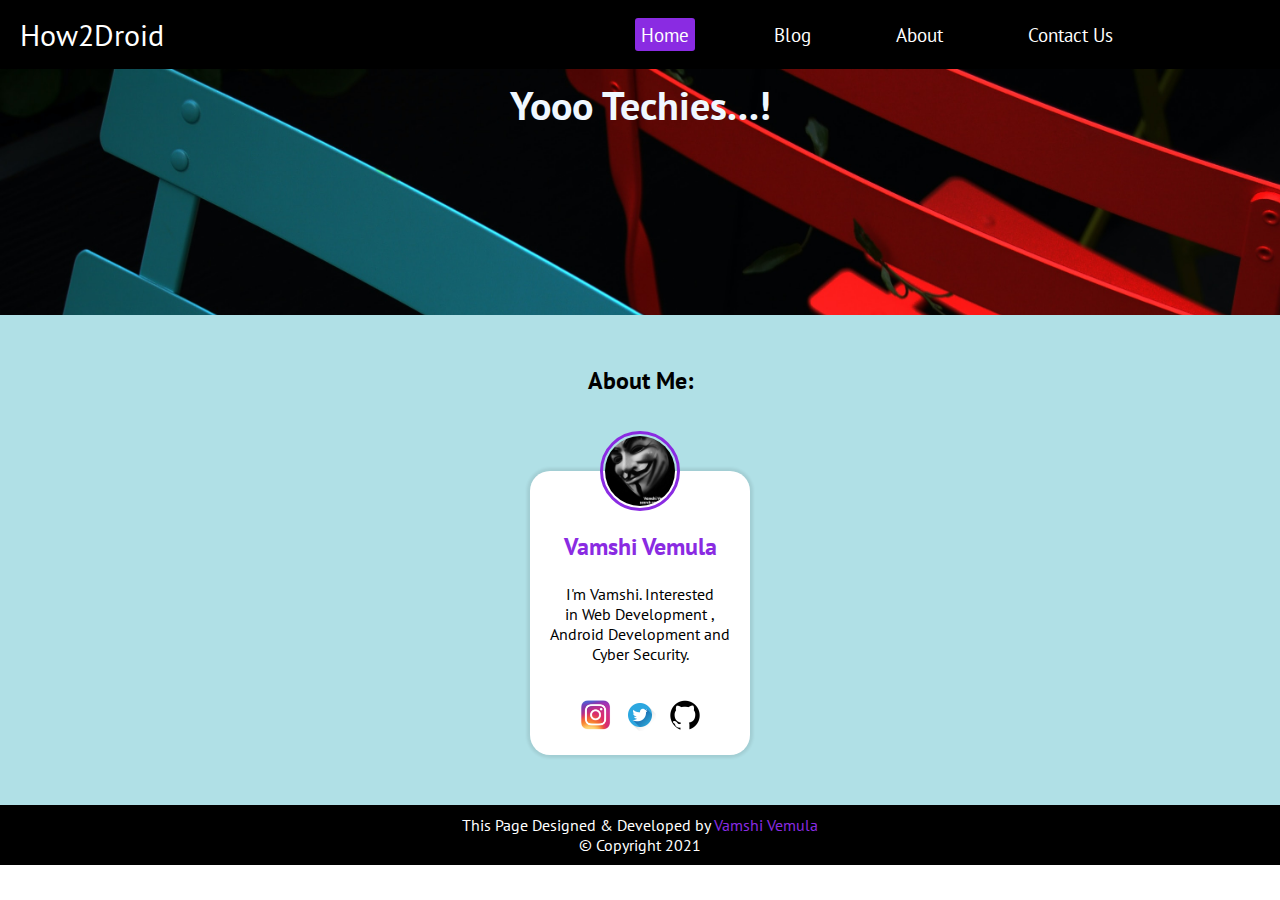
<file: index.html>
<!DOCTYPE html>
<html>
  <head>
    <meta charset="utf-8">
    <title>How2droid</title>
    <link rel="stylesheet" type="text/css" href="CSS/index.css">
    <meta name="viewport" content="width=device-width, initial-scale=1">
    <link rel="stylesheet" href="https://cdnjs.cloudflare.com/ajax/libs/font-awesome/5.15.3/css/all.min.css"/>
    <script src="https://code.jquery.com/jquery-1.11.3.min.js"></script>
    <script src="Scripts/main.js"></script>
    <link rel="preconnect" href="https://fonts.gstatic.com">
    <link href="https://fonts.googleapis.com/css2?family=PT+Sans&display=swap" rel="stylesheet">
  </head>

  <body> 
        <nav>
            <a class="logo" href="index.html">How2Droid</a>
            <a class="burger-menu"><img src="Images/burger.png"></a>
            <ul>
              <li><a class="active" href="#">Home</a></li>
              <li><a href="http://www.how2droidofficial.blogspot.com">Blog</a></li>
              <li><a href="Pages/about.html">About</a></li>
              <li><a href="Pages/contact.html">Contact&nbsp;Us</a></li>
            </ul>
        </nav> 
        <div id="upper-part">
          <p id="welmsg">Yooo Techies...! </p>
          <iframe src="https://www.youtube.com/embed/ct_auusunLc" title="YouTube video player" frameborder="0" allow="accelerometer; autoplay; clipboard-write; encrypted-media; gyroscope; picture-in-picture" allowfullscreen></iframe>
        </div>  
        <div id="bottom-part">
          <h2>About Me:</h2>
          <div id="auth-box">
          <img id="about-pic" src="Images/vamshi.jpg">
          <h2 id="name">Vamshi Vemula</h2>
          <p id="info">I'm Vamshi. Interested in&nbsp;Web Development , Android Development and Cyber Security.</p>
            <div id="social-media-icons">
           <a href="https://www.instagram.com/vamshi_vemula_/" class="social-media-icons"><img src="Images/insta-logo.png" ></a>
           <a href="https://twitter.com/vamshi_vemula_" class="social-media-icons"><img src="Images/twitter-logo.png" ></a>
           <a href="http://github.com/vamshi-vemula" class="social-media-icons"><img src="Images/github-logo.png"></a>
            </div>
          </div>
        </div>  
        <footer id="footer">
           <p>This Page Designed &amp; Developed by <a href="http://www.twitter.com/vamshi_vemula_/" target="_blank">Vamshi Vemula </a> <br> &copy; Copyright 2021</P>
        </footer>
  </body>      
</html>
</file>
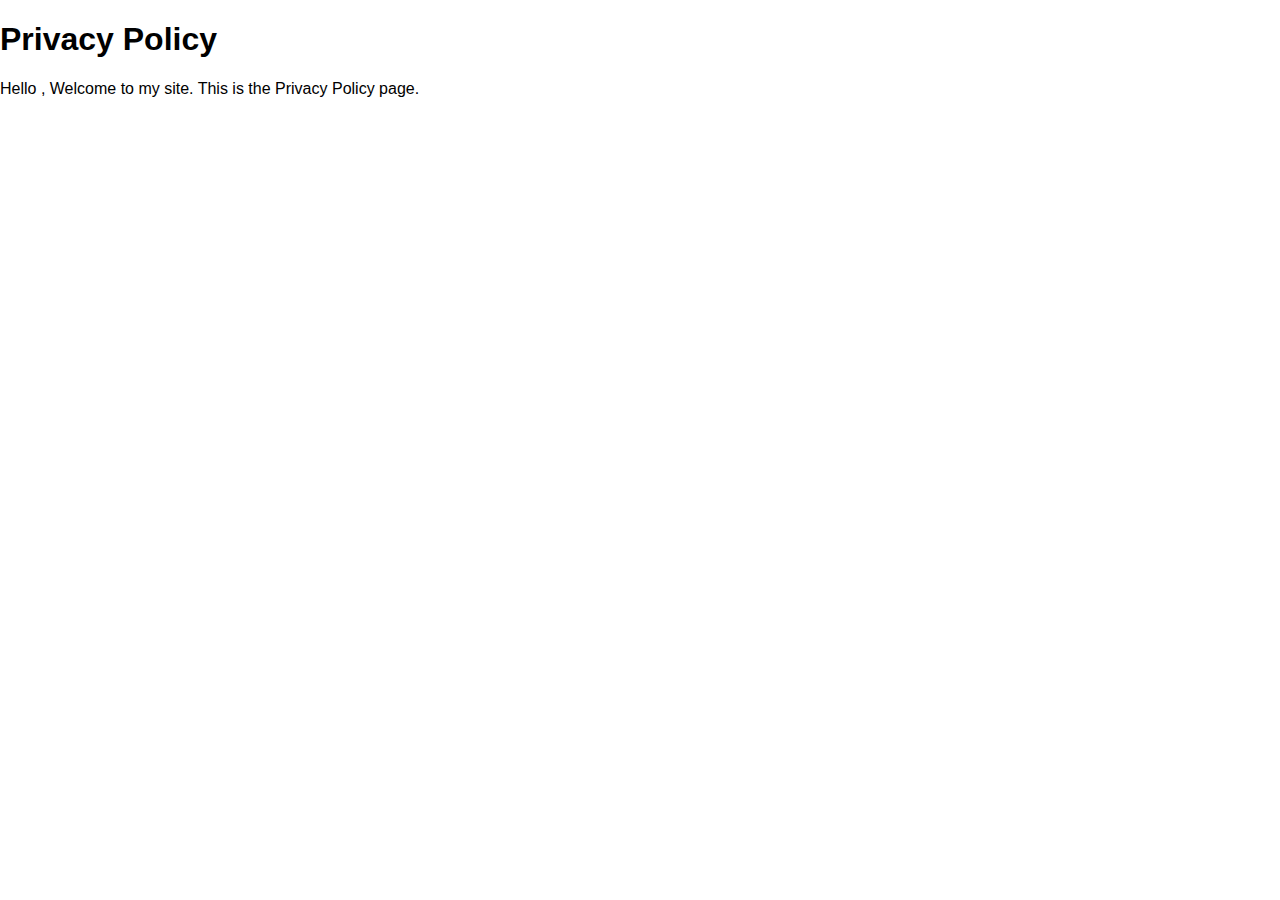
<file: privacy_policy.html>
<!DOCTYPE HTML>
<html>
   <head>
   	 <meta charset="utf-8">
     <title>Privacy Policy</title>
     <link rel="stylesheet" type="text/css" href="css/main.css">
   </head>
   <body>
   	<h1>Privacy Policy</h1>
   	<p>Hello , Welcome to my site. This is the Privacy Policy page.</p>

   </body>
</html>
</file>
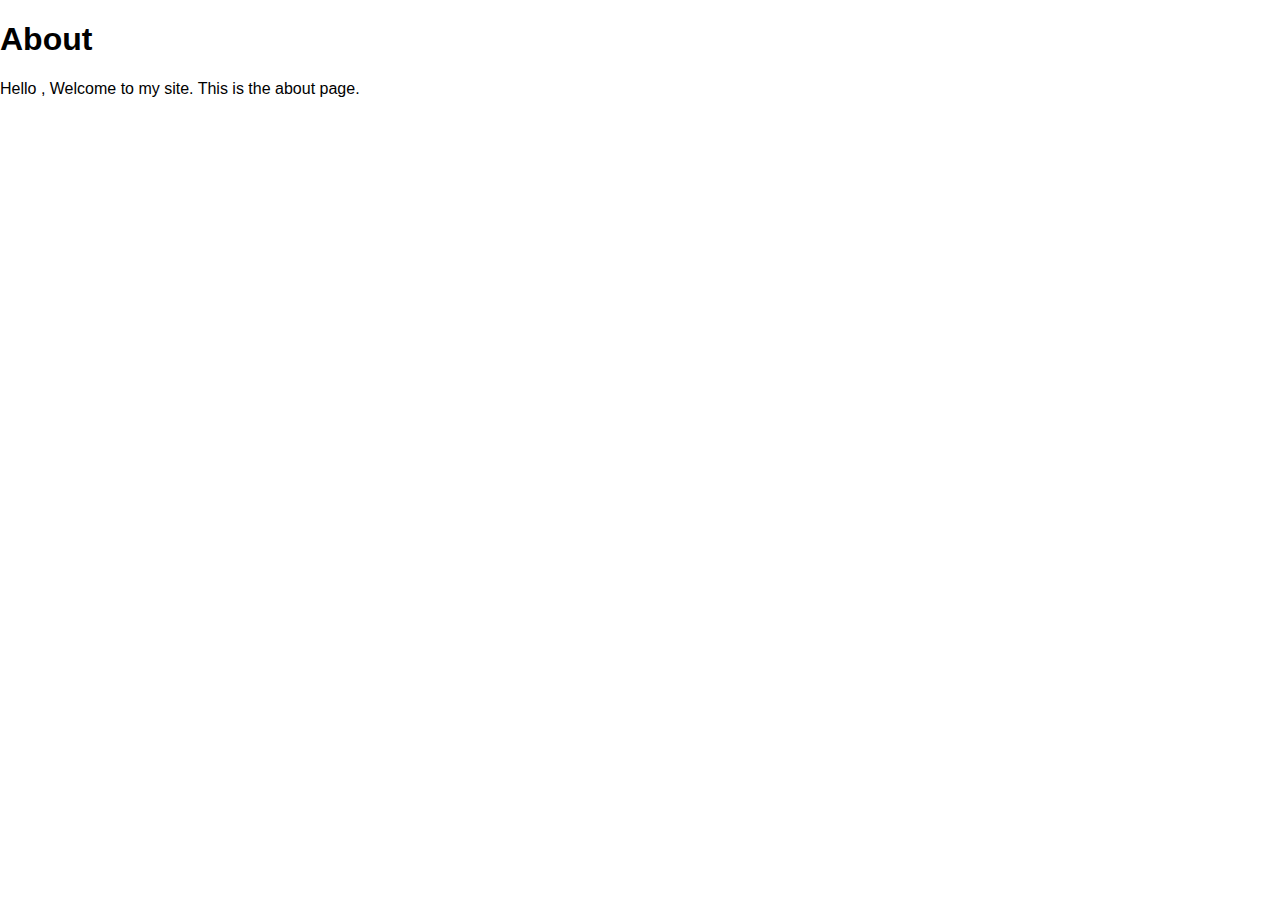
<file: About/About.html>
<!DOCTYPE HTML>
<html>
   <head>
   	 <meta charset="utf-8">
     <title>About</title>
     <link rel="stylesheet" type="text/css" href="../css/main.css">
   </head>
   <body>
   	<h1>About</h1>
   	<p>Hello , Welcome to my site. This is the about page.</p>

   </body>
</html>
</file>
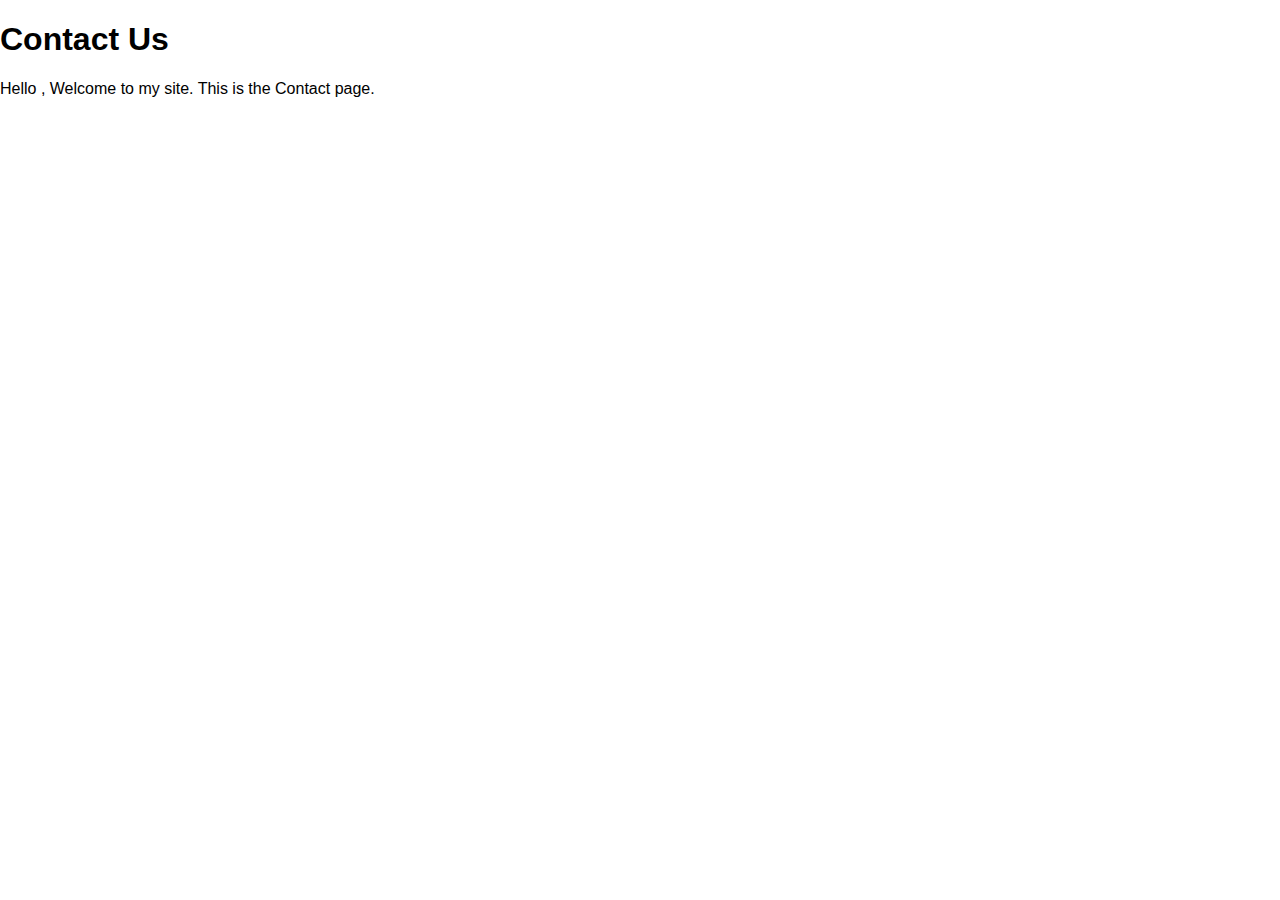
<file: Contact/contact.html>
<!DOCTYPE HTML>
<html>
   <head>
   	 <meta charset="utf-8">
     <title>Contact Us</title>
     <link rel="stylesheet" type="text/css" href="../css/main.css">
   </head>
   <body>
   	<h1>Contact Us</h1>
   	<p>Hello , Welcome to my site. This is the Contact page.</p>

   </body>
</html>
</file>
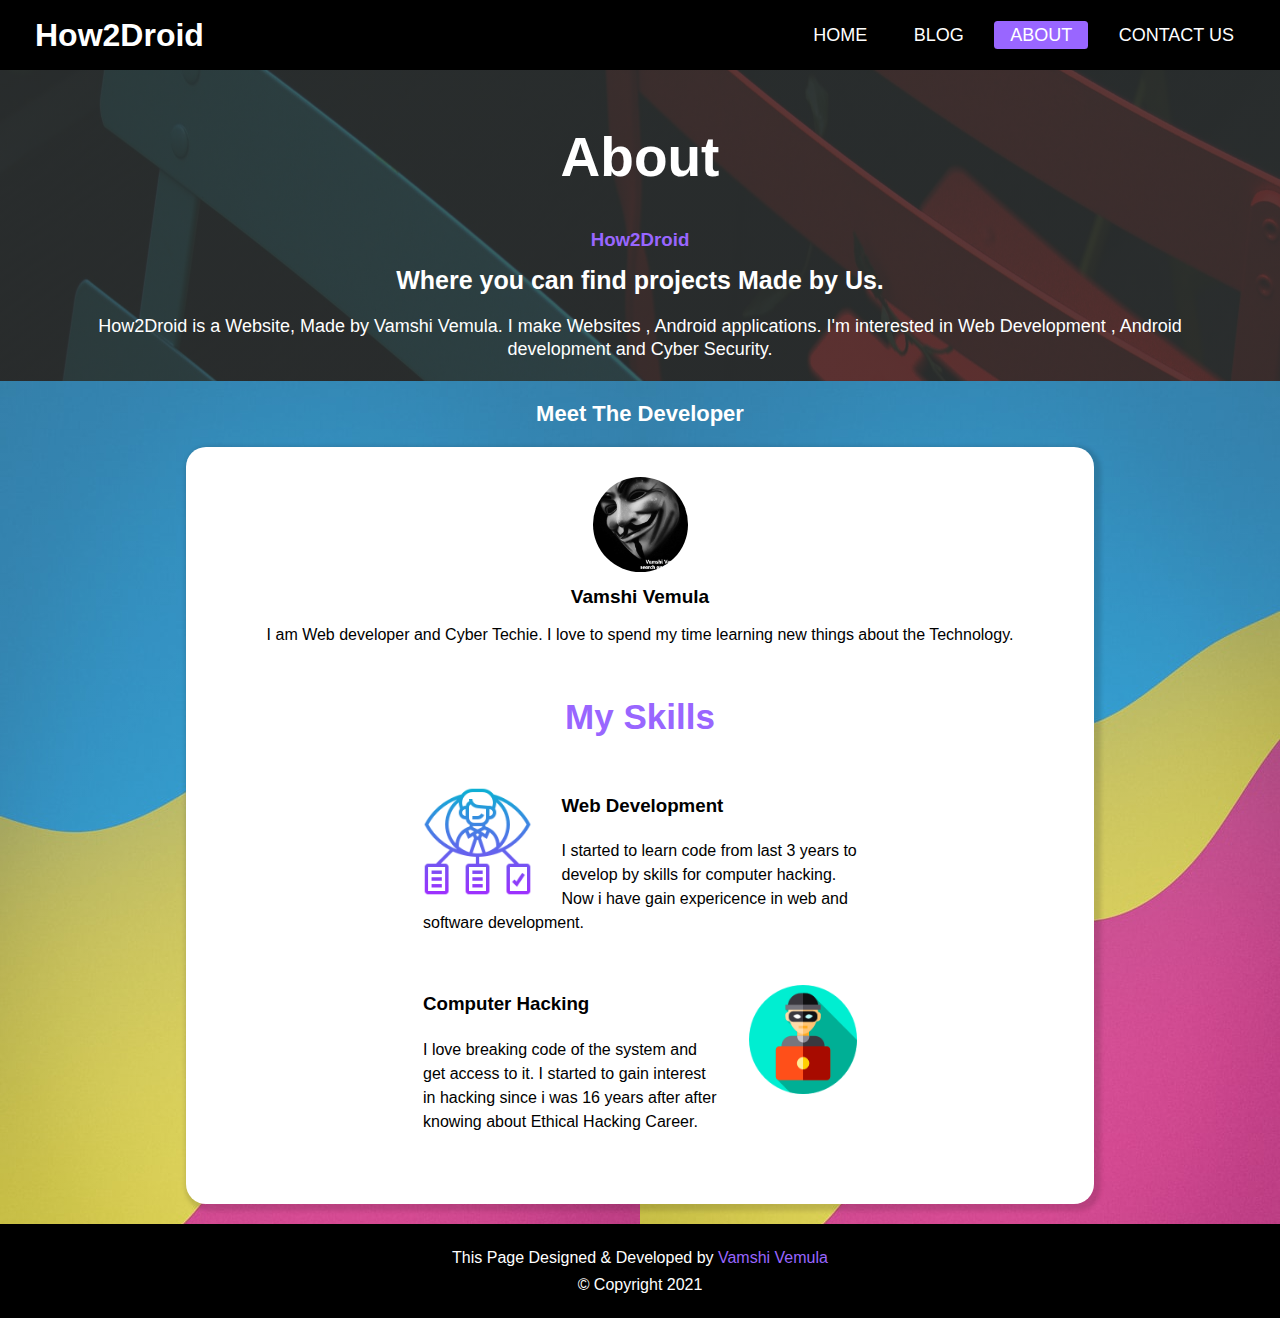
<file: Pages/about.html>
<!DOCTYPE html>
<html>
   <head>
      <meta charset="utf-8">
      <title>About</title>
      <meta name="viewport" content="width=device-width, initial-scale=1.0">
      <link rel="stylesheet" type="text/css" href="../CSS/about.css">
      <link rel="stylesheet" href="https://cdnjs.cloudflare.com/ajax/libs/font-awesome/5.15.3/css/all.min.css"/>
   </head>
   <body>
      <nav>
         <a class="logo" href="index.html">How2Droid</a>
         <ul>
           <li><a href="../index.html">Home</a></li>
           <li><a href="http://www.how2droidofficial.blogspot.com">Blog</a></li>
           <li><a class="active" href="about.html">About</a></li>
           <li><a href="contact.html">Contact Us</a></li>
         </ul>
      </nav>
      <div id="upper-part">
   	  <h1 id="heading">About</h1>
      </div> 
      <div id="bottom-part" >
         <div id="info">
            <h3>How2Droid</h3>
            <p id="heading">Where you can find projects Made by Us.</p>
            <p id="content" >How2Droid is a Website, Made by Vamshi Vemula. I make Websites , Android applications. I'm interested in Web Development , Android development and Cyber Security.</p>
         </div>
   	</div>
      <div id="about-section" >
         <h3 id="intro">Meet The Developer</h3>
         <div id="about-wrapper">
            <img id="about-pic" src="../Images/vamshi.jpg">
            <h2>Vamshi Vemula</h2>
            <p>I am Web developer and Cyber Techie. I love to spend my time learning new things about the Technology.</p>
            <div class="skills">
               <h2 id="skills-header">My Skills</h2>
               <div class="skill-row">
                  <img class="skill-img" src="../Images/skills.png" alt="">
                  <h3 class="skill-name">Web Development</h3>
                  <p id="skill-des-web">I started to learn code from last 3 years to develop by skills for computer hacking. Now i have gain expericence in web and software development.</p>
               </div>
               <div class="skill-row">
                  <img class="hacker-img" src="../Images/chillies.png" alt="">
                  <h3 class="skill-name">Computer Hacking</h3>
                  <p id="skill-des-hacker">I love breaking code of the system and get access to it. I started to gain interest in hacking since i was 16 years after after knowing about Ethical Hacking Career.</p>
               </div>
            </div>
         </div>
      </div>
      <footer id="footer">
         <p>This Page Designed &amp; Developed by <a href="http://www.twitter.com/vamshi_vemula_/" target="_blank">Vamshi Vemula </a> <br> &copy; Copyright 2021</P>
      </footer>
   </body>
</html>
</file>
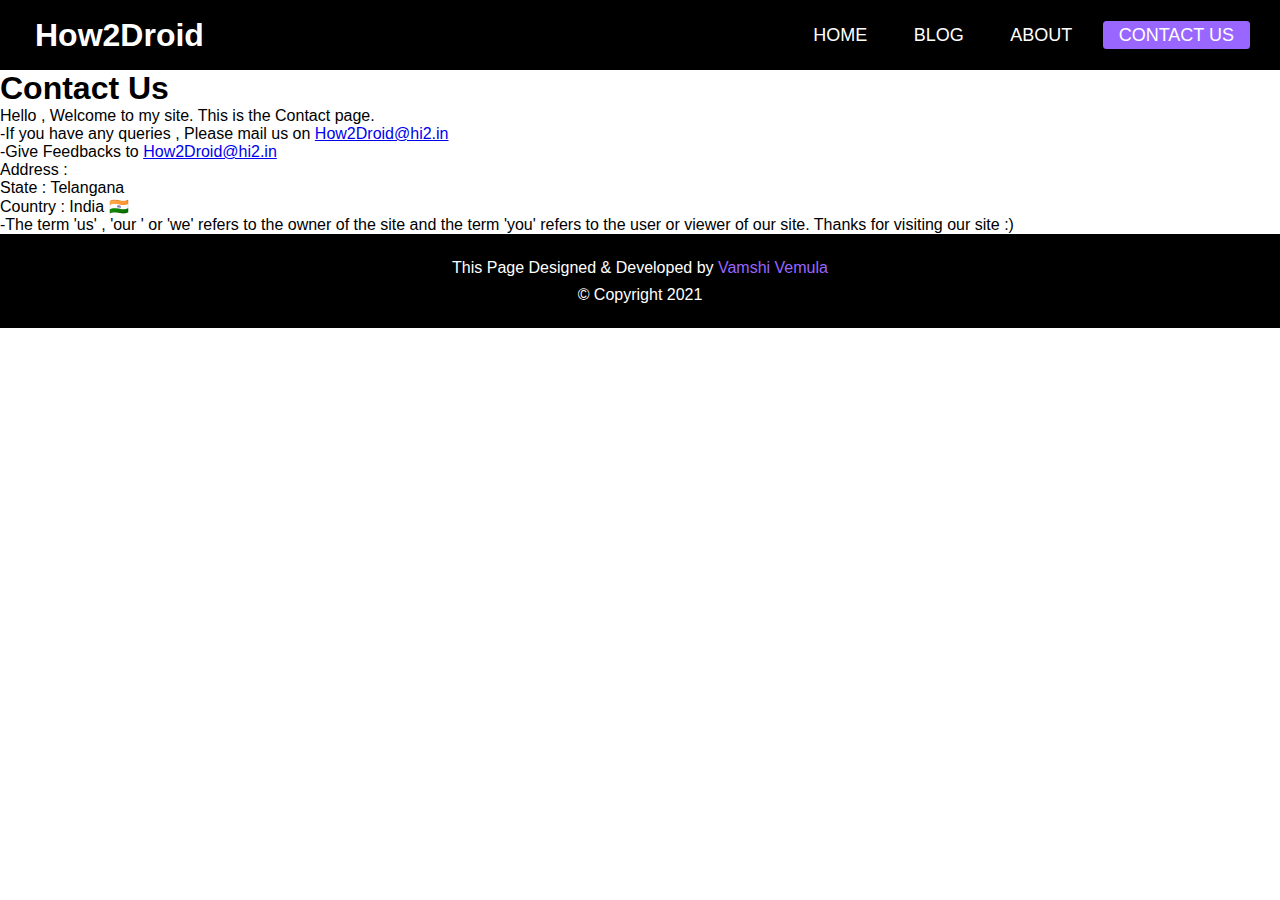
<file: Pages/contact.html>
<!DOCTYPE HTML>
<html>
   <head>
	<meta charset="utf-8">
	<title>Contact</title>
	<link rel="stylesheet" type="text/css" href="../CSS/contact.css">
	<meta name="viewport" content="width=device-width, initial-scale=1">
	<link rel="stylesheet" href="https://cdnjs.cloudflare.com/ajax/libs/font-awesome/5.15.3/css/all.min.css"/>
   </head>
   <body>
	<nav>
		<a class="logo" href="index.html">How2Droid</a>
		<ul>
		  <li><a href="../index.html">Home</a></li>
		  <li><a href="http://www.how2droidofficial.blogspot.com">Blog</a></li>
		  <li><a href="about.html">About</a></li>
		  <li><a class="active" href="contact.html">Contact Us</a></li>
		 </ul>
	</nav> 

   	<h1>Contact Us</h1>
   	<p>Hello , Welcome to my site. This is the Contact page.</p>
	<p>-If you have any queries , Please mail us on <a href="mailto:How2Droid@hi2.in">How2Droid@hi2.in</a> <br>
	   -Give Feedbacks to <a href="mailto:How2Droid@hi2.in">How2Droid@hi2.in</a> </p>

	<p>Address : <br>
	State : Telangana
	<br>
	Country : India 🇮🇳 </p>

	<p>-The term 'us' , 'our ' or 'we' refers to the owner of the site and the term 'you' refers to the user or viewer of our site.  Thanks for visiting our site :) </p>
	<footer id="footer">
		<P style="text-align: center;">This Page Designed &amp; Developed by <a href="http://www.twitter.com/vamshi_vemula_/" target="_blank">Vamshi Vemula </a> <br> &copy; Copyright 2021</P>
	 </footer>
</body>
</html>
</file>
<file: CSS/index.css>
/* Base Styles */
* {
  font-family: 'PT Sans', sans-serif; 
  padding: 0px;
  margin: 0px;
}

@viewport {
  width: device-width;
  zoom: 0;
}

nav .burger-menu{
  display: none;
}

footer {
  background-color: black;
  padding: 10px 20px;
}
footer p {
  color: white;
  text-align: center;
}
footer a {
  color: blueviolet;
  text-decoration: none;
}
nav {
  background-color: black;
}
nav a {
  text-decoration: none;
}
#upper-part {
  background-color: lightgreen;
  text-align: center;
}
#bottom-part {
  background-color: #b0e0e6;
  text-align: center;
}

/* Mobile Styles */
nav {
  padding-top: 15px;
}
nav .logo {
  color: white;
  font-size: 30px; 
  display: inline; 
  margin-left: 20px;
}
nav .burger-menu {
  display: inline;
  float: right;
  cursor: pointer;
  margin-top: 3px;
  margin-right: 20px;
}
nav .burger-menu img {
  width: 27px;
}
nav ul {
  overflow: hidden;
  margin-top: 15px;
  height: 0px;
}
nav ul li {
  display: block;
  text-align: center;
  padding: 2%;
  background-color: #272727;
  width: 96%;
  border-bottom: 2px solid #404040;
}
nav ul li a {
  color: white;
  font-size: 18px;
}
nav ul .active , nav ul li a:hover {
  color: blueviolet;
}
nav ul.open {
  height: auto;
}
#upper-part {
  background-color: #f57970;
  background: url(../Images/textture-bg.jpg);
  background-size: 100%;
  padding: 10px 0px;
}
#upper-part #welmsg {
  color: aliceblue;
  font-size: 35px;
  margin-bottom: 20px;
}
#upper-part iframe {
  width: 60%;
}
#bottom-part {
  text-align: center;
  padding: 50px 10px;
}
#auth-box {
  width: 60%;
  max-width: 180px;
  margin: 0px auto;
  margin-top: 75px;
  padding: 20px 20px;
  text-align: center;  
  background-color: white;
  border-radius: 20px;
  box-shadow: 0px 0px 3px 3px #00000015;
  position: relative;
}
#auth-box #name {
  color: blueviolet;
  margin-bottom: 10px;
  margin-top: 40px;
}
#auth-box #info {
  margin-top: 22px;
}
#auth-box #about-pic {
  position: absolute;
  top: -40px;
  left: 32%;
  right: 100%;
  bottom: 0%;
  width: 70px;
  border-radius: 50%;
  margin-bottom: 10px;
  border: 3px solid blueviolet;
  padding: 2px;
}
#auth-box #social-media-icons {
  margin-top: 35px;
  padding-left: 5%;
}
#auth-box #social-media-icons .social-media-icons img {
  width: 32px;
  margin-right: 5%;
}

/* Tablet Styles */

@media screen and (min-width:600px) {
  nav {
    padding-bottom: 15px;
  }
  nav .logo {
    display: block;
    text-align: center;
  }
  nav .burger-menu {
    display: none;
  }
  nav ul {
    margin-top: 5px;
    margin-left: 5%;
    height: auto;
    text-align: center;
  }
  nav ul li {
    display: inline-block;
    width: auto;
    border-bottom: none;
    background-color: transparent;
    margin-right: 5%;
  }
  nav ul li a {
    padding: 4px 8px;
  }
  nav ul .active , nav ul li a:hover {
    background-color: blueviolet;
    color: white;
    border-radius: 3px;
  }
  #upper-part iframe {
    width: 40%;
  }
  #auth-box {
    width: 35%;
    max-width: 180px;
  }
}
/* Laptop or Desktop Styles */ 

@media screen and (min-width:940px) {
  nav {
    padding-bottom: 15px;
  }
  nav .logo {
    display: inline-block;
  }
  nav .burger-menu {
    display: none;
  }
  nav ul {
    margin: 0px;
    display: inline-block;
    height: auto;
    float: right;
    width: 60%;
  }
  nav ul li {
    margin-top: 0px;
    display: inline-block;
    width: auto;
    background-color: transparent;
    border-bottom: none;
    padding-top: 7px;
  }
  nav ul li a {
    font-size: 1.2em;
    padding: 4px 6px;
  }
  nav ul .active , nav ul li a:hover {
    background-color: blueviolet;
    color: white;
    border-radius: 3px;
  }
  #upper-part #welmsg {
    font-size: 40px;
    font-weight: bold;
  }
  #upper-part iframe {
    width: 25%;
  }
  #auth-box {
    width: 25%;
    max-width: 180px;
  }
}
</file>
<file: css/main.css>
* {
	font-family: sans-serif,arial;
}

@viewport {
  width: device-width ;
  zoom: 0 ;
}

body {
/*	background-image: url("../images/bg.jpg"); */
	margin:0px;
	padding:0px;
	background-color: white;
}

#upper-part {
	  background-image: linear-gradient(43deg, #4158D0 0%, #C850C0 46%, #FFCC70 100%);
    text-align: center;
    padding-bottom: 20px;
}

#bottom-part {
    padding: 20px;
}

nav{
  background: #000000;
  height: 60px;
  width: 100%;
}

label.logo{
  color: white;
  font-size: 35px;
  line-height: 60px;
  padding: 0 100px;
  font-weight: bold;
}

nav ul{
  float: right;
  margin-right: 20px;
}

nav ul li{
  display: inline-block;
  line-height: 35px;
  margin: 0 5px;
}

nav ul li a{
  color: white;
  font-size: 17px;
  padding: 7px 13px;
  border-radius: 3px;
  text-transform: uppercase;
  text-decoration: none;
}

a.active,a:hover{
  background: #9966ff;
  transition: .5s;
}

.checkbtn{
  font-size: 30px;
  color: #9966ff;
  float: right;
  line-height: 60px;
  margin-right: 40px;
  cursor: pointer;
  display: none;
}

#check{
  display: none;
}

@media (max-width: 952px){
  label.logo{
    font-size: 30px;
    padding-left: 50px;
  }
  nav ul li a{
    font-size: 16px;
  }
}
@media (max-width: 858px){
  
  .checkbtn{
    display: block;
  }
  ul{
    position: fixed;
    width: 92%;
    height: 100vh;
    background: #2c3e50;
    top: 44px;
    left: -100%;
    text-align: center;
    transition: all .5s;
  }
  nav ul li{
  	padding-right: 14px;
    display: block;
    margin: 50px 0;
    line-height: 25px;
  }
  nav ul li a{
    font-size: 20px;
  }
  a:hover,a.active{
    background: none;
    color: #9966ff;
  }
  #check:checked ~ ul{
    left: 0;
  }
}

#welmsg {
	color: #161697;
	font-size: 50px;
	text-align: center;
	font-family: sans-serif;
	font-weight: bold;
	padding-bottom: 20px;
}

#auth-box {
	width: 200px;
	height: 300px;
	margin:0 auto;
	background-color: white;
	padding:20px;
	border-radius: 12px;
	box-shadow: 0 4px 8px 0 #00000035;
	transition: 0.3s;
	background-color: #A9C9FF;
    background-image: linear-gradient(180deg, #A9C9FF 0%, #FFBBEC 100%);

}

#auth-box #about-pic {
	border-radius: 35px;
	margin-left: 15px;
	width: 65px;
	height: 65px;
}

#auth-box h2 {
	color: #000000;
}

#auth-box p {
  padding: 5px;
}

nav {
  margin-bottom: 0px;
}

footer {
	background-color: #000000;
	color: white;
	margin:0px auto;
	padding:4px;
}

footer a {
	color: #9966ff;
	text-decoration: none;
}

#social-media-icons {
  padding-top: 15px;
  margin:0px auto;
}

.social-media-icons {
  margin-right: 13px;
  margin-left: 13px;
}
.social-media-icons:hover{
  background-color: #00000000;
 }


.social-media-icons img {
  width:34px;
  height:34px;
}
</file>
<file: CSS/about.css>
* {
	font-family: sans-serif,arial;
  padding: 0px;
  margin: 0px;
}

body {
    background: linear-gradient(rgba(50,55,55,0.8), rgba(50, 50, 50, 0.8)) , url("../Images/textture-bg.jpg");
    background-repeat: no-repeat;
    background-size:100% 100%; 
}
  
nav {
  background-color: #000000;
  padding: 20px;
}

nav .logo {
  text-decoration: none;
  font-size: 32px;
  line-height: 30px;
  color: white;
  font-weight: bolder; 
  display: inline-block;
  margin-left: 15px;
}

nav ul {
  display: inline-block;
  float: right;
  margin-top: 5px;
}

nav li {
  font-size: 18px;
  display: inline-block;
  text-transform: uppercase;
}

nav li a {
  color: white;
  text-decoration: none;
  padding: 4px 16px;
  margin-right: 10px;
}

nav .active,nav li a:hover {
  background-color: #9966ff;
  border-radius: 3.5px;
}

#upper-part {
  padding: 20px;
}

#upper-part #heading {
  text-align: center;
  font-size: 55px;
  color: white;
  margin-top: 35px;
}

#bottom-part {
  padding: 20px;
  text-align: center;
}

#bottom-part #info {
  width: 90%;
  margin: 0px auto;
}

#bottom-part h3 {
  color:#9966ff;
  padding-bottom: 15px;
}

#bottom-part #heading {
  font-weight: bold;
  color: #FFFFFF;
  font-size: 25px;
} 

#bottom-part #content {
  margin-top: 20px;
  font-size: 18px;
  color: #FFFFFF;
  line-height: 23px;
}

#about-section {
  background: linear-gradient(rgba(255,255,255,0.20), rgba(255,255,255,0.20)) , url("../Images/textture-bg-2.jpg");
  padding: 20px;
  text-align: center;
}

#about-section #intro {
  color: white;
  font-size: 22px;
  padding-bottom: 20px;
}

#about-wrapper {
  background-color: #FFFFFF;
  padding: 20px;
  width: 70%;
  margin: 0px auto;
  border-radius: 20px;
  box-shadow: 3px 3px 4px 4px rgba(0,0,0,0.13);
}

#about-pic {
  margin-top: 10px;
	border-radius: 48px;
	width: 95px;
	height: 95px;
}

#about-section h2 {
	color: #000000;
  font-size: 19px;
  margin-top: 10px;
}

#about-section p {
  margin-top: 15px;
  line-height: 24px;
}

.skill-row {
  width: 50%;
  margin: 50px auto;
  text-align: left;
  line-height: 2;
}

.skill-img {
  width: 25%;
  float: left;
  margin-right: 30px;
}

.hacker-img {
  width: 25%;
  float: right;
  margin-left: 30px;
}

.skills #skills-header {
  margin-top: 50px;
  color: #9966ff;
  font-size: 35px;
}

.skills .skill-row .skill-name {
  color: #000000;
}

footer {
	background-color: #000000;
	color: white;
	padding: 20px 8px;
  text-align: center;
  line-height: 27px;
}

footer a {
	color: #9966ff;
	text-decoration: none;
}

@media screen and (max-width: 952px) {
  nav {
    height: 100px;
    text-align: center;
    padding: 10px 0px;
  }
  nav .logo {
    display: block;
    margin-bottom: 30px;
    padding-top: 8px;
    margin-left: 0px;
  }
  nav ul {
    float: none;
    display: inline;
    white-space: nowrap;
  }
  nav ul li {
    font-size: 19px;
    display: inline;
    margin-right: 40px;
    margin-left: 20px;
  }
  nav li a {
    padding: 4px 12px;
  }
  #upper-part #heading {
    font-size: 47px;
    color: white;
  }
  #bottom-part #heading {
    font-size: 21px;
  }
  #bottom-part #content {
    font-size: 17px;
  }
  .skill-row {
    width: 80%;
  }
  #about-wrapper {
    width: 90%;
  }
}

@media screen and (max-width: 700px) {
  nav ul li {
    font-size: 17px;
    margin-right: 5px;
    margin-left: 5px;
  }
}

@media screen and (max-width: 480px) {
  nav ul li {
    font-size: 16px;
    margin-right: 0px;
    margin-left: 0px;
  }
  nav li a {
    padding: 4px 8px;
  }
}
</file>
<file: CSS/contact.css>
* {
	font-family: sans-serif,arial;
  padding: 0px;
  margin: 0px;
}

@viewport {
  width: device-width;
  zoom: 0;
}

nav {
  background-color: #000000;
  padding: 20px;
}

nav .logo {
  text-decoration: none;
  font-size: 32px;
  line-height: 30px;
  color: white;
  font-weight: bolder; 
  display: inline-block;
  margin-left: 15px;
}

nav ul {
  display: inline-block;
  float: right;
  margin-top: 5px;
}

nav li {
  font-size: 18px;
  display: inline-block;
  text-transform: uppercase;
}

nav li a {
  color: white;
  text-decoration: none;
  padding: 4px 16px;
  margin-right: 10px;
}

nav .active,nav li a:hover {
  background-color: #9966ff;
  border-radius: 3.5px;
}

body {
  background-repeat: no-repeat;
  background-size:100% 100%;
}

@media (max-width: 952px){
  nav {
    height: 100px;
    text-align: center;
    padding: 10px 0px;
  }
  nav .logo {
    display: block;
    margin-bottom: 30px;
    padding-top: 8px;
    margin-left: 0px;
  }
  nav ul {
    float:none;
    display: inline;
    white-space: nowrap;
  }
  nav ul li {
    font-size: 16px;
    display: inline;
  }
  nav li a {
    padding:6px 4px;
  }
}

footer {
	background-color: #000000;
	color: white;
	padding: 20px;
  line-height: 27px;
  text-align: center;
}

footer a {
	color: #9966ff;
	text-decoration: none;
}
</file>
